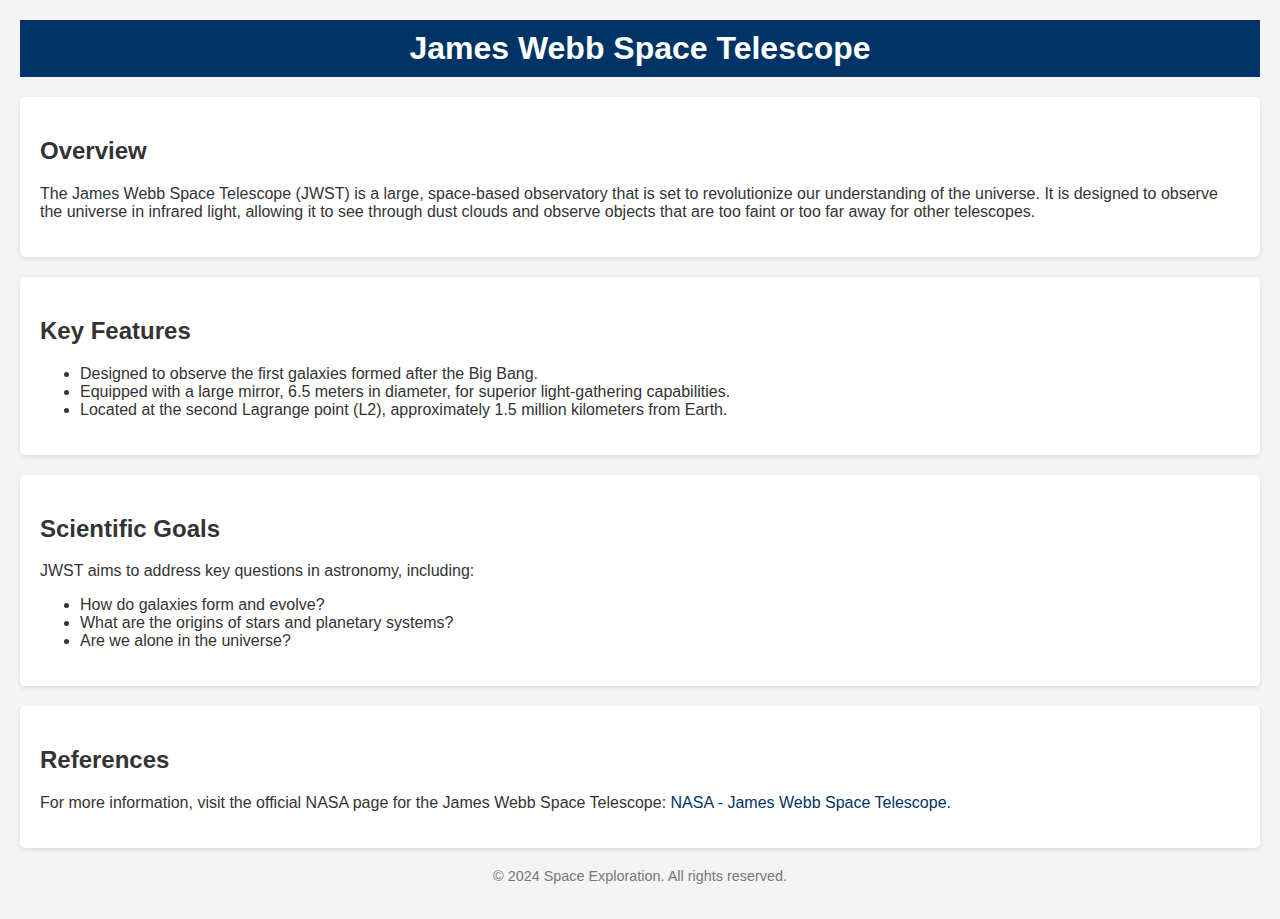
<file: about.html>
<!DOCTYPE html>
<html lang="en">
<head>
    <meta charset="UTF-8">
    <meta name="viewport" content="width=device-width, initial-scale=1.0">
    <title>James Webb Space Telescope</title>
    <style>
        body {
            font-family: Arial, sans-serif;
            background-color: #f4f4f4;
            color: #333;
            margin: 0;
            padding: 20px;
        }
        header {
            background-color: #003366;
            color: white;
            padding: 10px 0;
            text-align: center;
        }
        h1 {
            margin: 0;
        }
        section {
            margin: 20px 0;
            padding: 20px;
            background-color: white;
            border-radius: 5px;
            box-shadow: 0 2px 5px rgba(0, 0, 0, 0.1);
        }
        footer {
            text-align: center;
            margin-top: 20px;
            font-size: 0.9em;
            color: #777;
        }
        a {
            color: #003366;
            text-decoration: none;
        }
    </style>
</head>
<body>

<header>
    <h1>James Webb Space Telescope</h1>
</header>

<section>
    <h2>Overview</h2>
    <p>The James Webb Space Telescope (JWST) is a large, space-based observatory that is set to revolutionize our understanding of the universe. It is designed to observe the universe in infrared light, allowing it to see through dust clouds and observe objects that are too faint or too far away for other telescopes.</p>
</section>

<section>
    <h2>Key Features</h2>
    <ul>
        <li>Designed to observe the first galaxies formed after the Big Bang.</li>
        <li>Equipped with a large mirror, 6.5 meters in diameter, for superior light-gathering capabilities.</li>
        <li>Located at the second Lagrange point (L2), approximately 1.5 million kilometers from Earth.</li>
    </ul>
</section>

<section>
    <h2>Scientific Goals</h2>
    <p>JWST aims to address key questions in astronomy, including:</p>
    <ul>
        <li>How do galaxies form and evolve?</li>
        <li>What are the origins of stars and planetary systems?</li>
        <li>Are we alone in the universe?</li>
    </ul>
</section>

<section>
    <h2>References</h2>
    <p>For more information, visit the official NASA page for the James Webb Space Telescope: <a href="https://www.nasa.gov/webb" target="_blank">NASA - James Webb Space Telescope</a>.</p>
</section>

<footer>
    <p>&copy; 2024 Space Exploration. All rights reserved.</p>
</footer>

</body>
</html>
</file>
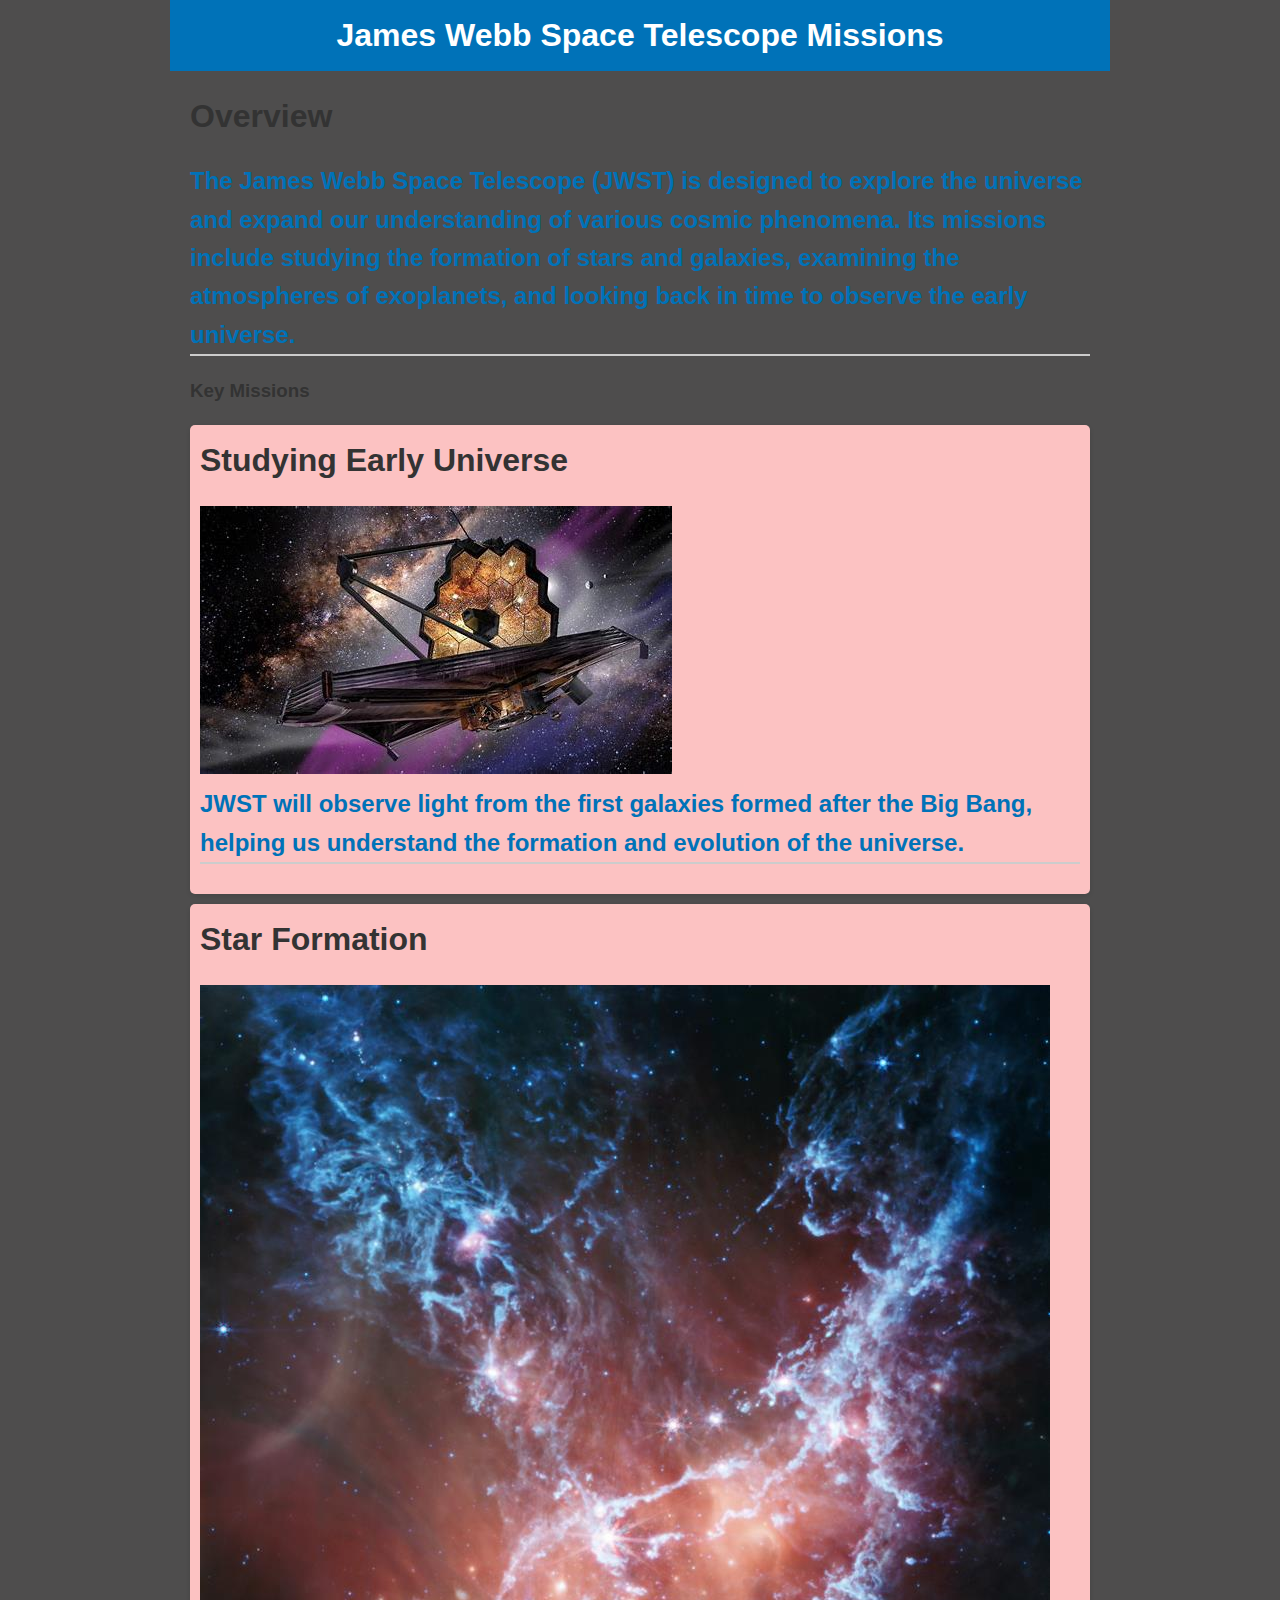
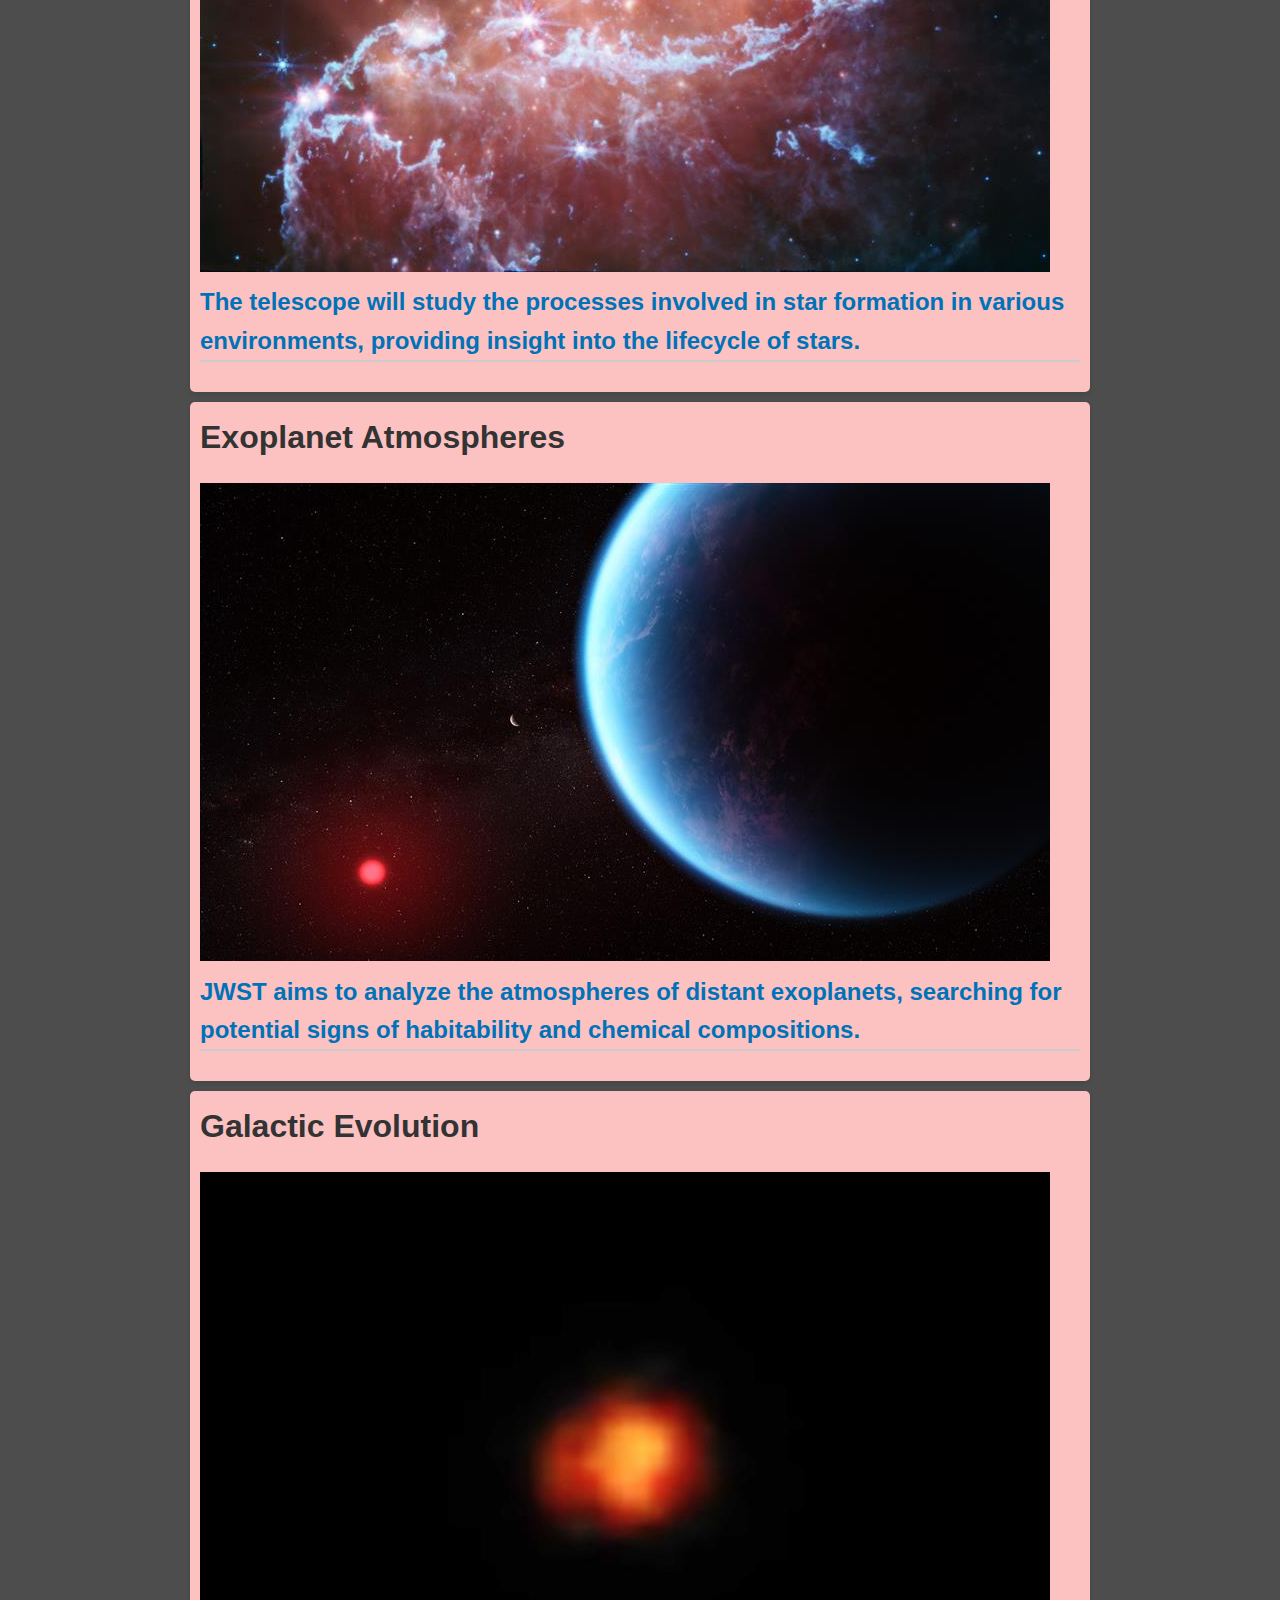
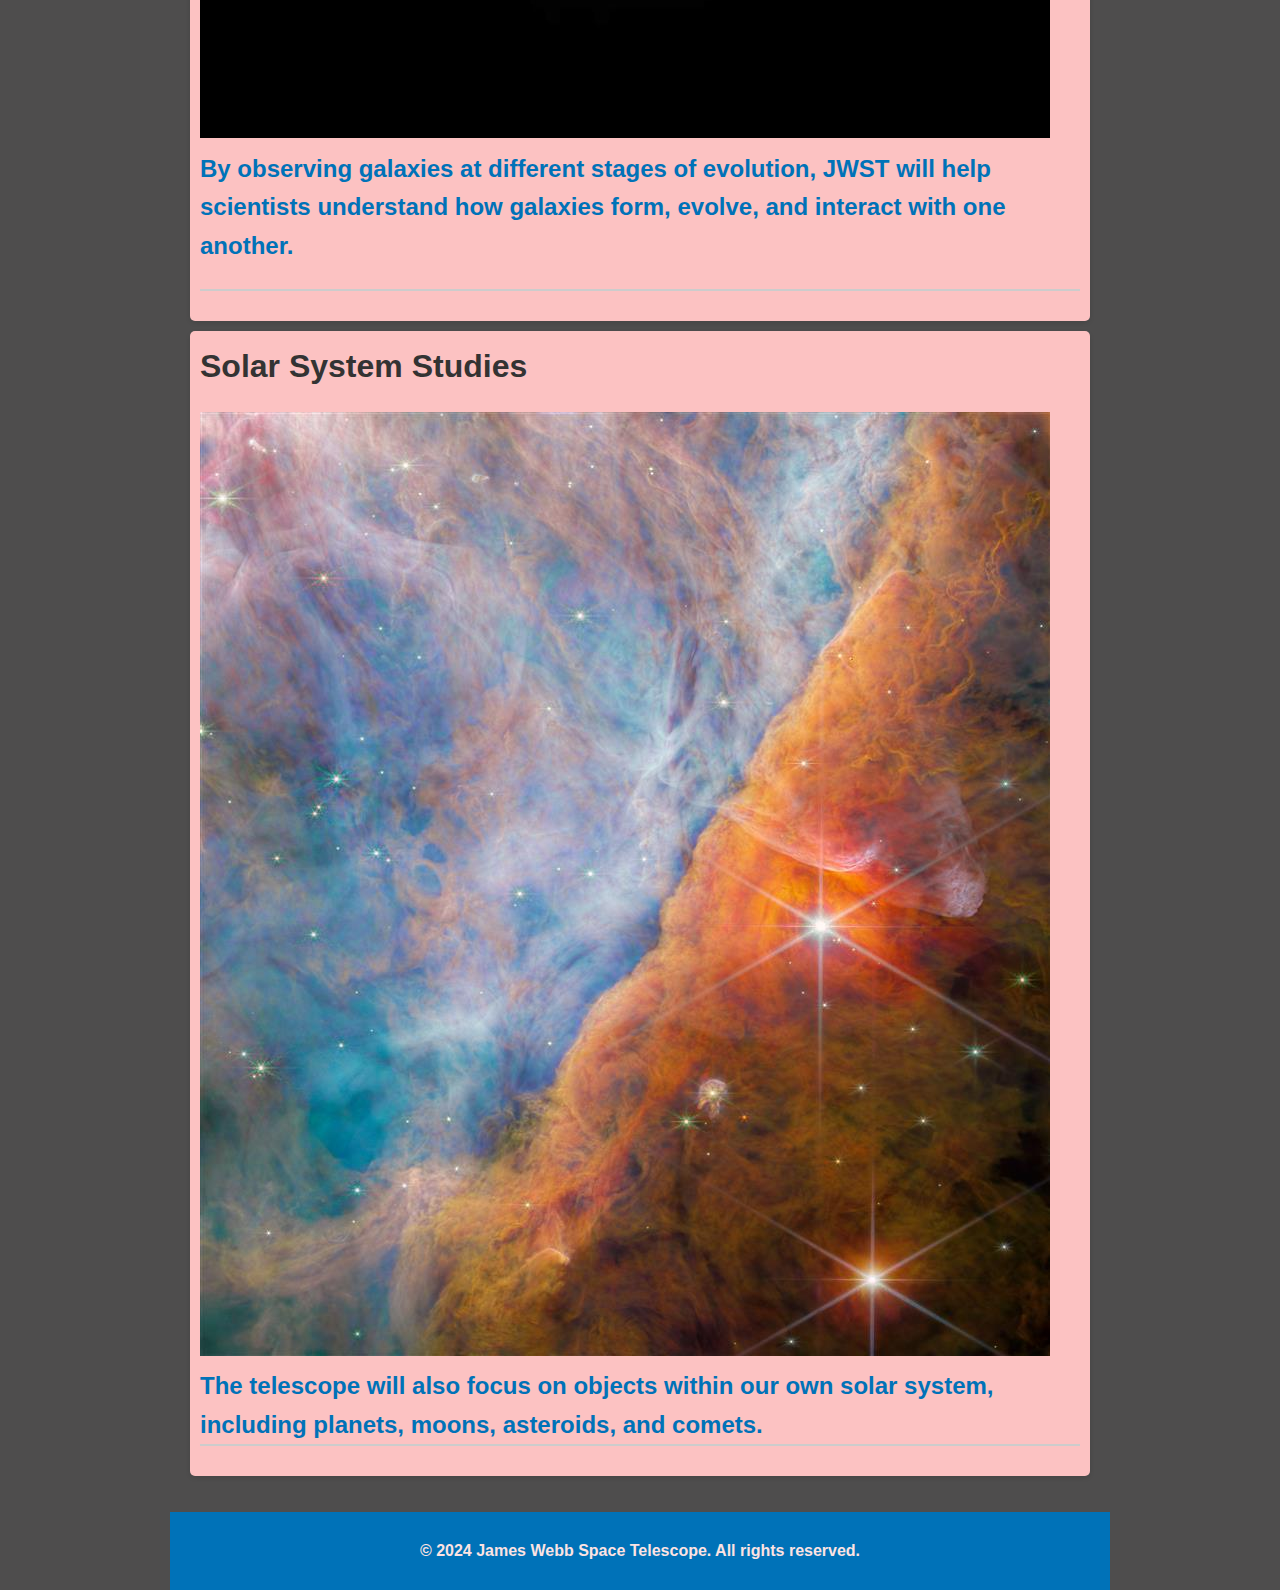
<file: missions.html>
<!DOCTYPE html>
<html lang="en">
<head>
    <meta charset="UTF-8">
    <meta name="viewport" content="width=device-width, initial-scale=1.0">
    <title>James Webb Space Telescope Missions</title>
    <style>
        body {
            font-family: Arial, sans-serif;
            line-height: 1.6;
            margin: 0;
            padding: 0;
            background-color: #4e4d4d;
            color: #333;
            font-weight:bolder;
            margin-left:170px;
            margin-right:170px;
        }

        header {
            background: #0072b8;
            color: #fff;
            padding: 10px 0;
            text-align: center;
        }

        h1 {
            margin: 0;
        }

        main {
            padding: 20px;
        }

        h2 {
            color: #0072b8;
            border-bottom: 2px solid #ccc;
        }

        ul {
            list-style-type: none;
            padding: 0;
        }

        li {
            background: #fcc2c2;
            margin: 10px 0;
            padding: 10px;
            border-radius: 5px;
            box-shadow: 0 2px 5px rgba(0, 0, 0, 0.1);
        }

        footer {
            text-align: center;
            padding: 10px 0;
            background: #0072b8;
            color: #fce3e3;
            position: relative;
            bottom: 0;
            width: 100%;
        }
    </style>
</head>
<body>
    <header>
        <h1>James Webb Space Telescope Missions</h1>
    </header>
    <main>
        <section>
            <h1>Overview</h1>
            <h2>The James Webb Space Telescope (JWST) is designed to explore the universe and expand our understanding of various cosmic phenomena. Its missions include studying the formation of stars and galaxies, examining the atmospheres of exoplanets, and looking back in time to observe the early universe.</h2>
        </section>
        <section>
            <h3>Key Missions</h3>
            <ul>
                <li>
                    <h1>Studying Early Universe</h1>
                    <h2><img src="images/logo.jpeg"><br/>JWST will observe light from the first galaxies formed after the Big Bang, helping us understand the formation and evolution of the universe.</h2>
                </li>
                <li>
                    <h1>Star Formation</h1>
                    <h2><img src="images/2.jpg"><br/>The telescope will study the processes involved in star formation in various environments, providing insight into the lifecycle of stars.</h2>
                </li>
                <li>
                    <h1>Exoplanet Atmospheres</h1>
                    <h2><img src="images/exoplanet.jpg"><br/>JWST aims to analyze the atmospheres of distant exoplanets, searching for potential signs of habitability and chemical compositions.</h2>
                </li>
                <li>
                    <h1>Galactic Evolution</h1>
                    <h2><img src="images/maises.jpg"><br/>By observing galaxies at different stages of evolution, JWST will help scientists understand how galaxies form, evolve, and interact with one another.</p>
                </li>
                <li>
                    <h1>Solar System Studies</h1>
                    <h2><img src="images/orion bar.jpg"><br/>The telescope will also focus on objects within our own solar system, including planets, moons, asteroids, and comets.</h2>
                </li>
            </ul>
        </section>
    </main>
    <footer>
        <p>&copy; 2024 James Webb Space Telescope. All rights reserved.</p>
    </footer>
</body>
</html>
</file>
